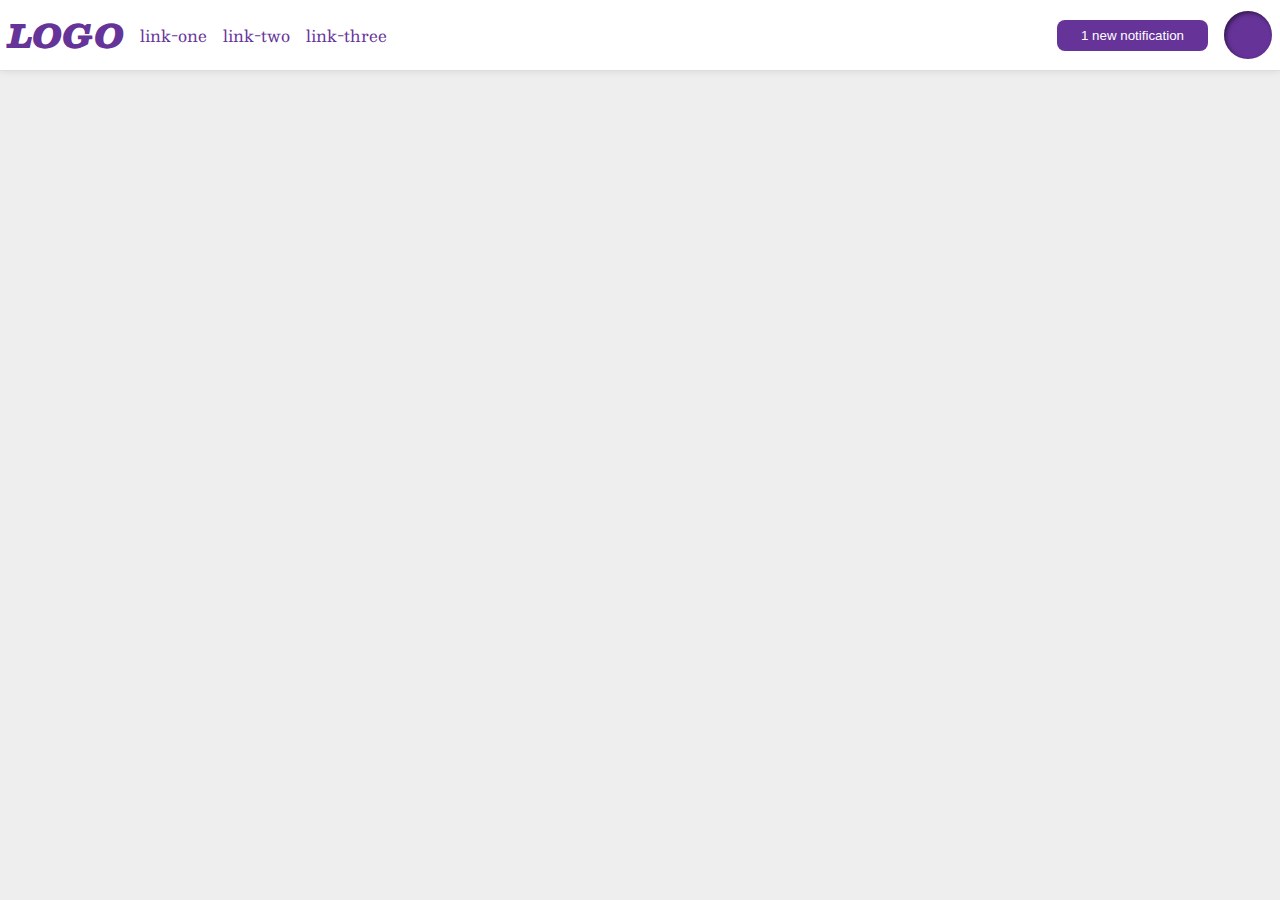
<file: foundations/flex/03-flex-header-2/index.html>
<!DOCTYPE html>
<html lang="en">
  <head>
    <meta charset="UTF-8">
    <meta http-equiv="X-UA-Compatible" content="IE=edge">
    <meta name="viewport" content="width=device-width, initial-scale=1.0">
    <title>Flex Header 2</title>
    <link rel="stylesheet" href="style.css">
  </head>
  <body>
    <div class="header">
      <div class="left-side">
        <div class="logo">
          LOGO
        </div>
        <ul class="links">
          <li><a href="https://google.com">link-one</a></li>
          <li><a href="https://google.com">link-two</a></li>
          <li><a href="https://google.com">link-three</a></li>
        </ul>
      </div>
      <div class="right-side">
        <button class="notifications">
          1 new notification
        </button>
        <div class="profile-image"></div>
      </div>
    </div>
  </body>
</html>
</file>
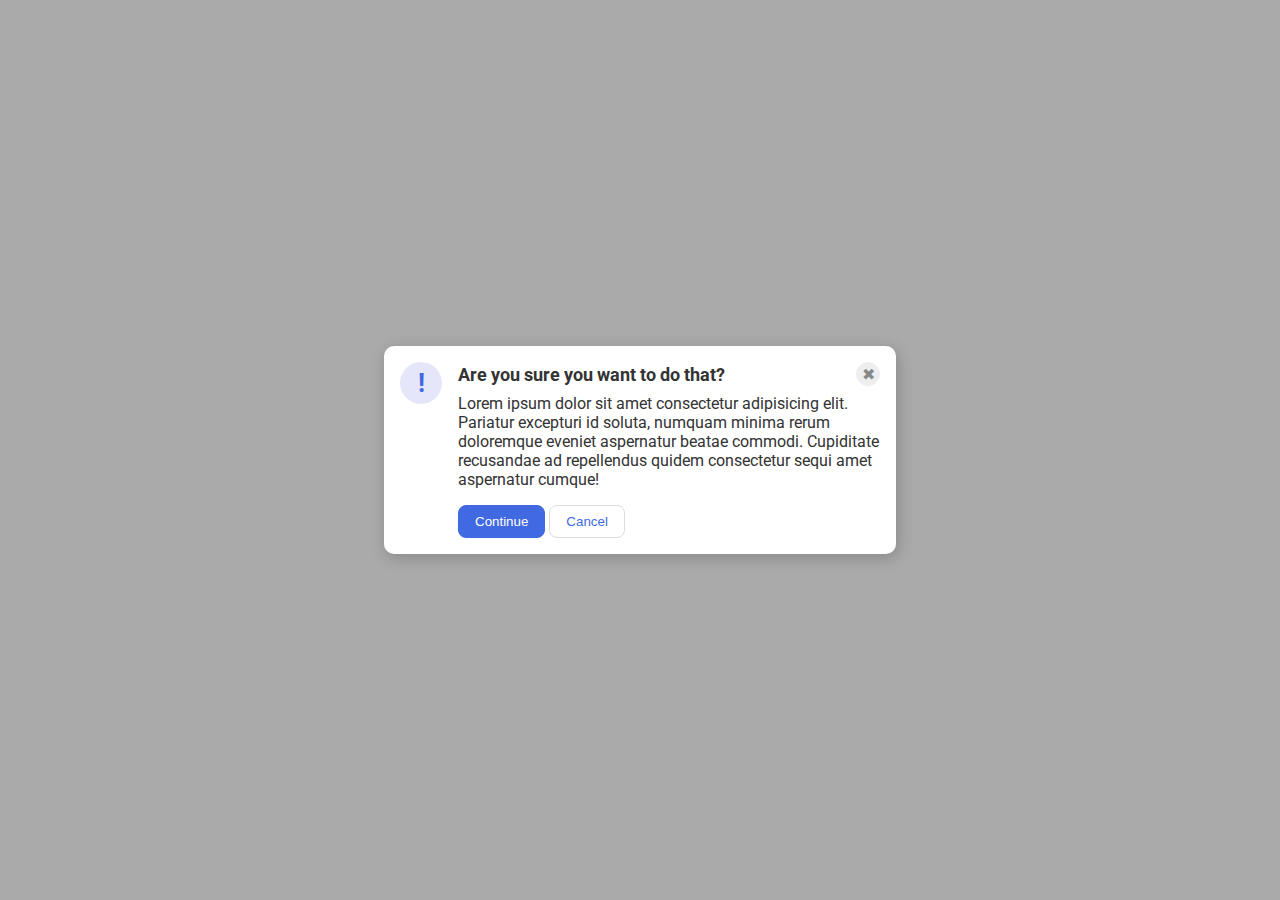
<file: foundations/flex/05-flex-modal/index.html>
<!DOCTYPE html>
<html lang="en">
  <head>
    <meta charset="UTF-8">
    <meta http-equiv="X-UA-Compatible" content="IE=edge">
    <meta name="viewport" content="width=device-width, initial-scale=1.0">
    <link rel="stylesheet" href="style.css">
    <title>Modal</title>
  </head>
  <body>
    <div class="modal">
      <div class="left">
        <div class="icon">!</div>
      </div>
      <div class="right">
        <div class="top">
          <div class="header">Are you sure you want to do that?</div>
          <button class="close-button">✖</button>
        </div>
        <div class="text">Lorem ipsum dolor sit amet consectetur adipisicing elit. Pariatur excepturi id soluta, numquam minima rerum doloremque eveniet aspernatur beatae commodi. Cupiditate recusandae ad repellendus quidem consectetur sequi amet aspernatur cumque!</div>
        <button class="continue">Continue</button>
        <button class="cancel">Cancel</button>
      </div>
    </div>
  </body>
</html>
</file>
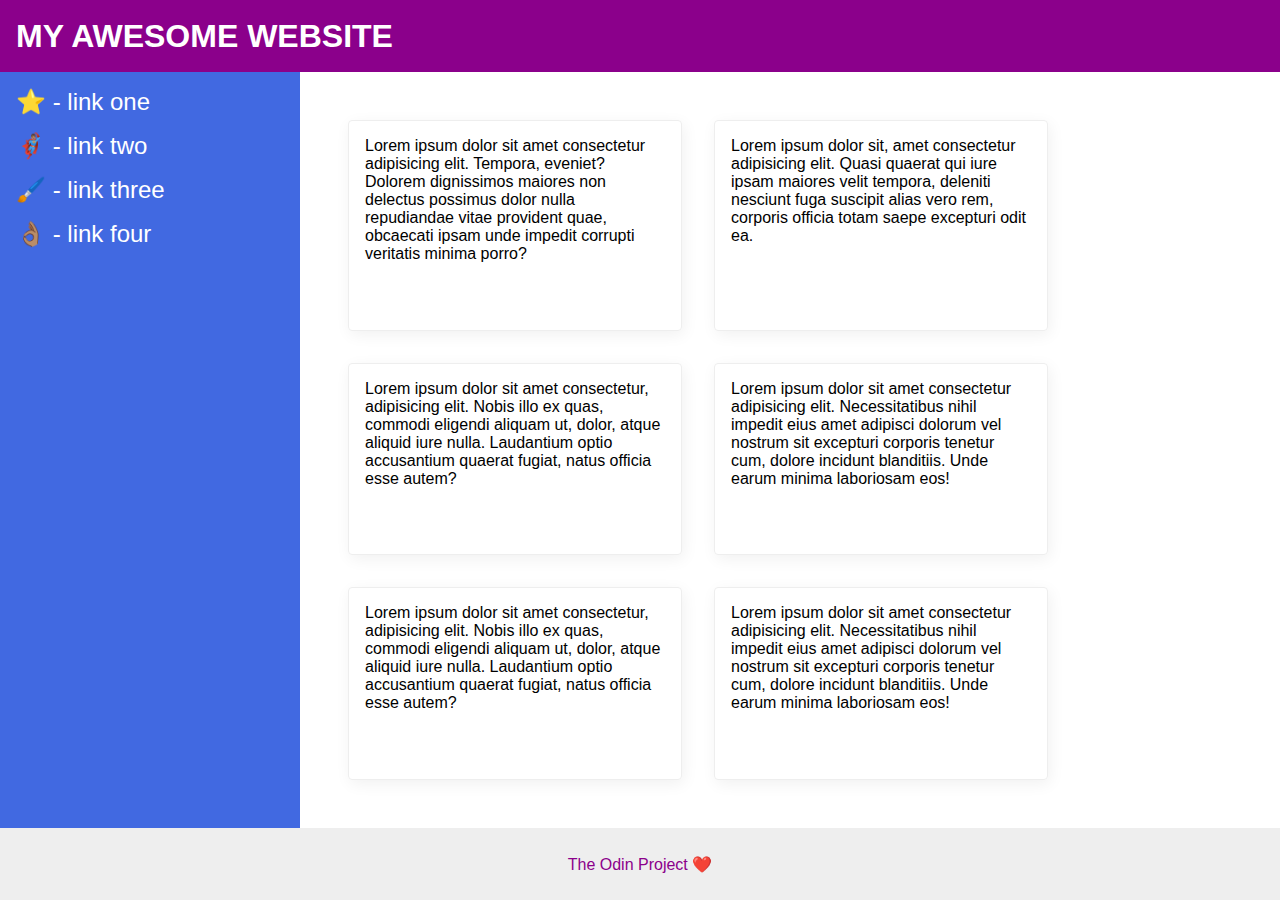
<file: foundations/flex/07-flex-layout-2/index.html>
<!DOCTYPE html>
<html lang="en">
  <head>
    <meta charset="UTF-8">
    <meta http-equiv="X-UA-Compatible" content="IE=edge">
    <meta name="viewport" content="width=device-width, initial-scale=1.0">
    <title>The Holy Grail</title>
    <link rel="stylesheet" href="style.css">
  </head>
  <body>
    <div class="header">
      MY AWESOME WEBSITE
    </div>
    
    <div class="container">
      <div class="sidebar">
        <ul>
          <li><a href="#">⭐ - link one</a></li>
          <li><a href="#">🦸🏽‍♂️ - link two</a></li>
          <li><a href="#">🖌️ - link three</a></li>
          <li><a href="#">👌🏽 - link four</a></li>
        </ul>
      </div>

      <div class="cards">
        <div class="card">Lorem ipsum dolor sit amet consectetur adipisicing elit. Tempora, eveniet? Dolorem dignissimos maiores non delectus possimus dolor nulla repudiandae vitae provident quae, obcaecati ipsam unde impedit corrupti veritatis minima porro?</div>
        <div class="card">Lorem ipsum dolor sit, amet consectetur adipisicing elit. Quasi quaerat qui iure ipsam maiores velit tempora, deleniti nesciunt fuga suscipit alias vero rem, corporis officia totam saepe excepturi odit ea.</div>
        <div class="card">Lorem ipsum dolor sit amet consectetur, adipisicing elit. Nobis illo ex quas, commodi eligendi aliquam ut, dolor, atque aliquid iure nulla. Laudantium optio accusantium quaerat fugiat, natus officia esse autem?</div>
        <div class="card">Lorem ipsum dolor sit amet consectetur adipisicing elit. Necessitatibus nihil impedit eius amet adipisci dolorum vel nostrum sit excepturi corporis tenetur cum, dolore incidunt blanditiis. Unde earum minima laboriosam eos!</div>
        <div class="card">Lorem ipsum dolor sit amet consectetur, adipisicing elit. Nobis illo ex quas, commodi eligendi aliquam ut, dolor, atque aliquid iure nulla. Laudantium optio accusantium quaerat fugiat, natus officia esse autem?</div>
        <div class="card">Lorem ipsum dolor sit amet consectetur adipisicing elit. Necessitatibus nihil impedit eius amet adipisci dolorum vel nostrum sit excepturi corporis tenetur cum, dolore incidunt blanditiis. Unde earum minima laboriosam eos!</div>  
      </div>
    </div>

    <div class="footer">
      The Odin Project ❤️
    </div>
  </body>
</html>
</file>
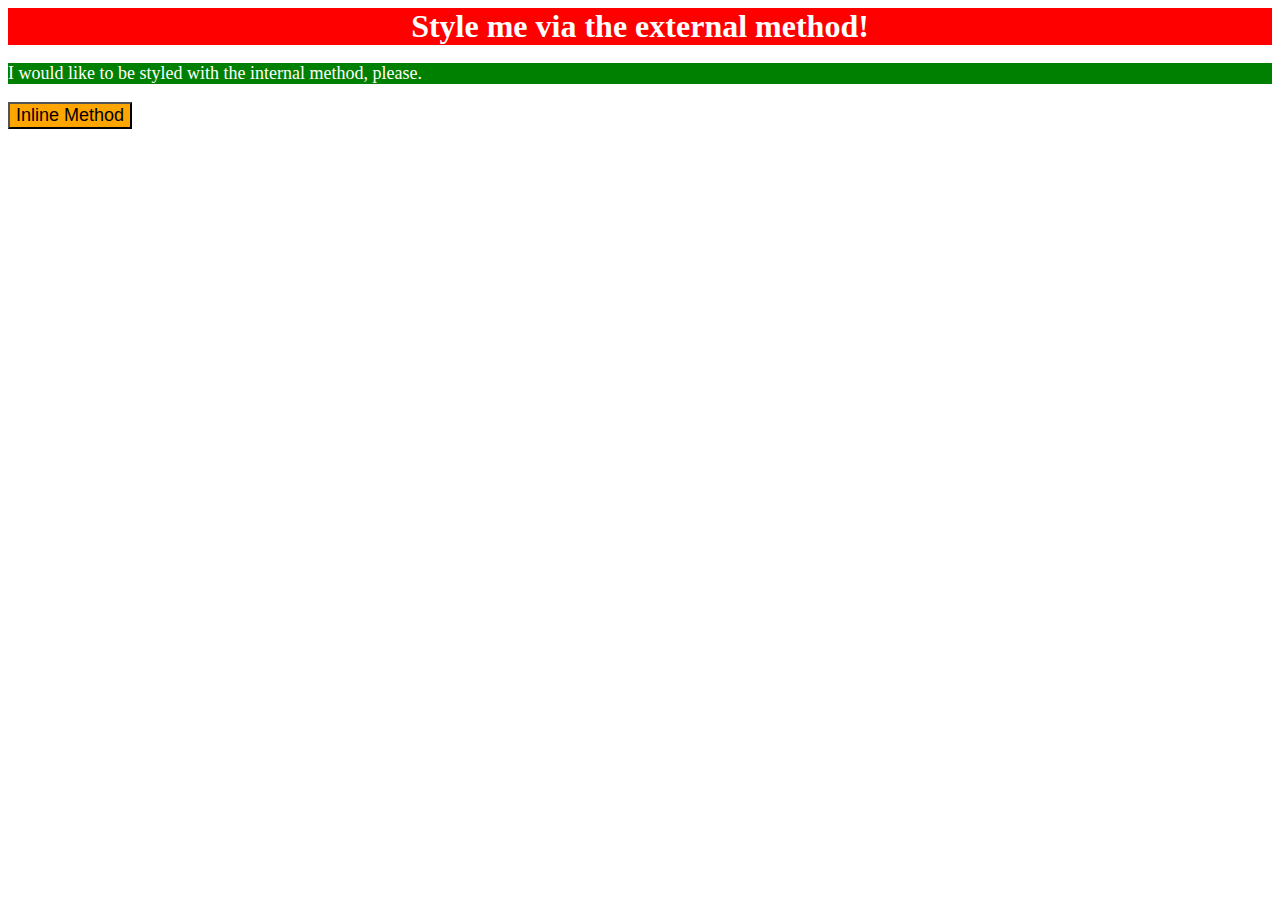
<file: foundations/intro-to-css/01-css-methods/index.html>
<!DOCTYPE html>
<html lang="en">
  <head>
    <meta charset="UTF-8">
    <meta http-equiv="X-UA-Compatible" content="IE=edge">
    <meta name="viewport" content="width=device-width, initial-scale=1.0">
    <link rel="stylesheet" href="styles.css">
    <title>Methods for Adding CSS</title>
    <style>
      p {
        background-color: green;
        color: white;
        font-size: 18px;
      }
    </style>
  </head>
  <body>
    <div>Style me via the external method!</div>
    <p>I would like to be styled with the internal method, please.</p>
    <button style="background-color: orange; font-size: 18px;">Inline Method</button>
  </body>
</html>
</file>
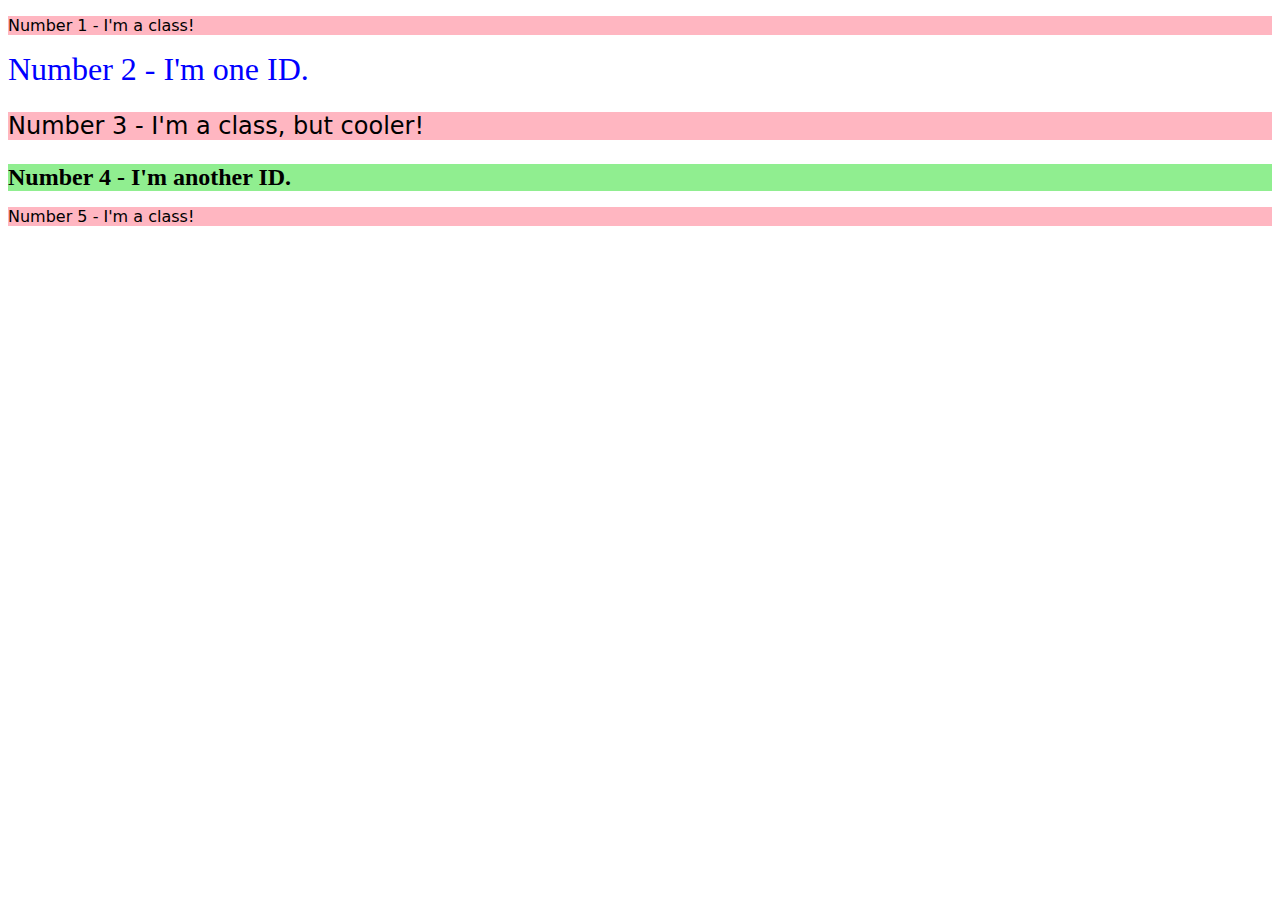
<file: foundations/intro-to-css/02-class-id-selectors/index.html>
<!DOCTYPE html>
<html lang="en">
  <head>
    <meta charset="UTF-8">
    <meta http-equiv="X-UA-Compatible" content="IE=edge">
    <meta name="viewport" content="width=device-width, initial-scale=1.0">
    <title>Class and ID Selectors</title>
    <link rel="stylesheet" href="style.css">
  </head>
  <body>
    <p class="cool">Number 1 - I'm a class!</p>
    <div id="id-one">Number 2 - I'm one ID.</div>
    <p class="cool cooler">Number 3 - I'm a class, but cooler!</p>
    <div id="id-two">Number 4 - I'm another ID.</div>
    <p class="cool">Number 5 - I'm a class!</p>
  </body>
</html>
</file>
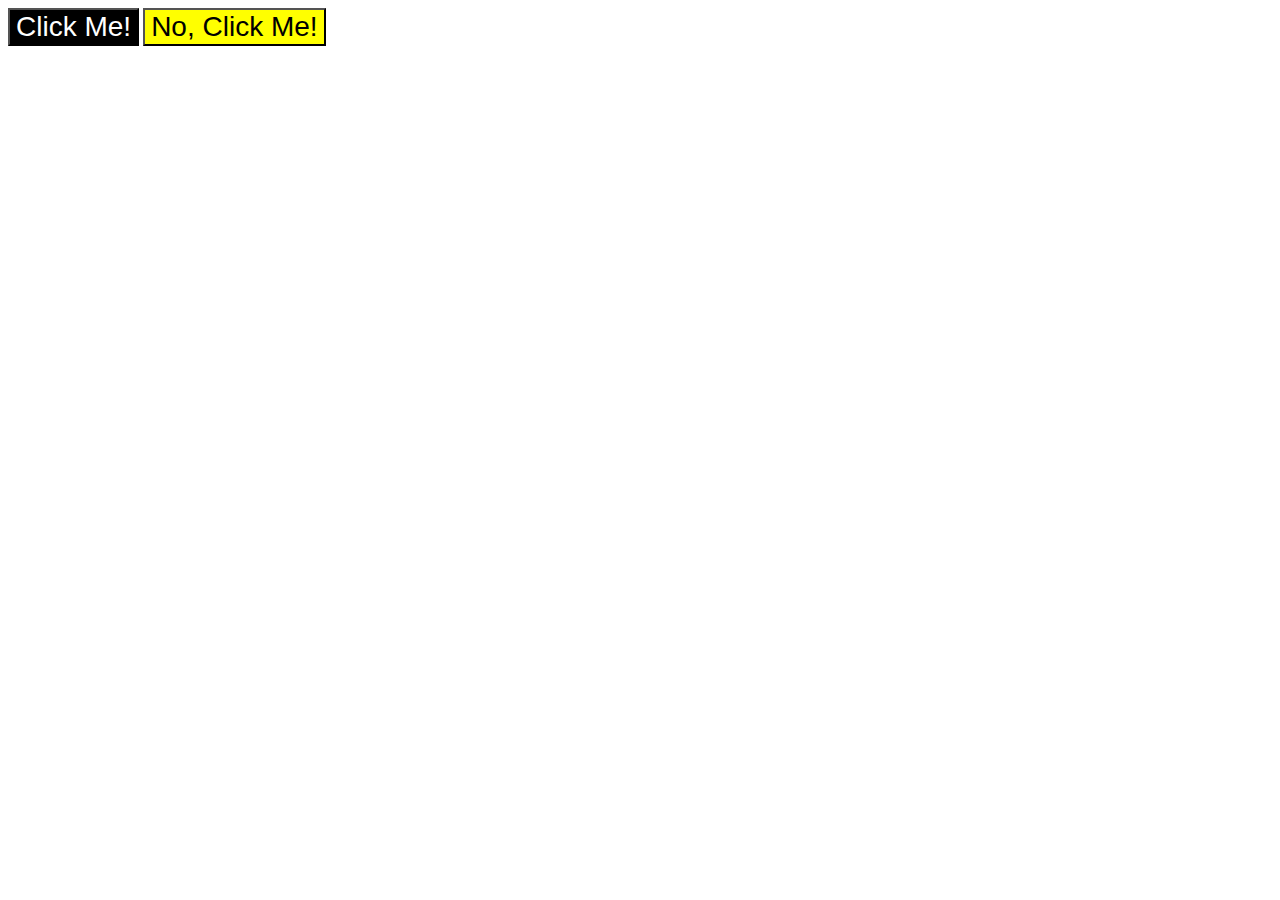
<file: foundations/intro-to-css/03-grouping-selectors/index.html>
<!DOCTYPE html>
<html lang="en">
  <head>
    <meta charset="UTF-8">
    <meta http-equiv="X-UA-Compatible" content="IE=edge">
    <meta name="viewport" content="width=device-width, initial-scale=1.0">
    <title>Grouping Selectors</title>
    <link rel="stylesheet" href="style.css">
  </head>
  <body>
    <button class="first">Click Me!</button>
    <button class="second">No, Click Me!</button>
  </body>
</html>
</file>
<file: foundations/flex/03-flex-header-2/style.css>
/* this is some magical font-importing.  
you'll learn about it later. */
@import url('https://fonts.googleapis.com/css2?family=Besley:ital,wght@0,400;1,900&display=swap');

body {
  margin: 0;
  background: #eee;
  font-family: Besley, serif;
}

.header {
  background: white;
  border-bottom: 1px solid #ddd;
  box-shadow: 0 0 8px rgba(0,0,0,.1);
  display: flex;
  justify-content: space-between;
  padding: 8px;
}

.profile-image {
  background: rebeccapurple;
  box-shadow: inset 2px 2px 4px rgba(0,0,0,.5);
  border-radius: 50%;
  width: 48px;
  height: 48px;
}

.logo {
  color: rebeccapurple;
  font-size: 32px;
  font-weight: 900;
  font-style: italic;
}

button {
  border: none;
  border-radius: 8px;
  background: rebeccapurple;
  color: white;
  padding: 8px 24px;
}

a {
  /* this removes the line under our links */
  text-decoration: none;
  color: rebeccapurple;
}

ul {
  list-style-type: none;
  display: flex;
  gap: 16px;
  margin: 0;
  padding: 0;
}

.left-side, .right-side {
  display: flex;
  align-items: center;
  gap: 16px;
}
</file>
<file: foundations/flex/05-flex-modal/style.css>
@import url('https://fonts.googleapis.com/css2?family=Roboto:wght@400;700&display=swap');

html, body {
  height: 100%;
}

body {
  font-family: Roboto, sans-serif;
  margin: 0;
  background: #aaa;
  color: #333;
  /* I'll give you this one for free lol */
  display: flex;
  align-items: center;
  justify-content: center;
}

.modal {
  background: white;
  width: 480px;
  border-radius: 10px;
  box-shadow: 2px 4px 16px rgba(0,0,0,.2);
  display: flex;
  padding: 16px;
  gap: 16px;
}

.top {
  display: flex;
  align-items: center;
  justify-content: space-between;
  margin-bottom: 8px;
}

.icon {
  color: royalblue;
  font-size: 26px;
  font-weight: 700;
  background: lavender;
  width: 42px;
  height: 42px;
  border-radius: 50%;
  display: flex;
  align-items: center;
  justify-content: center;
}

.header {
  font-weight: bold;
  font-size: large;
}

.close-button {
  background: #eee;
  border-radius: 50%;
  color: #888;
  font-weight: 400;
  font-size: 16px;
  height: 24px;
  width: 24px;
  display: flex;
  align-items: center;
  justify-content: center;
  border: 1px solid #eee;
  padding: 0;
}

.text {
  margin-bottom: 16px;
}

button {
  cursor: pointer;
  padding: 8px 16px;
  border-radius: 8px;
}

button.continue {
  background: royalblue;
  border: 1px solid royalblue;
  color: white;
}

button.cancel {
  background: white;
  border: 1px solid #ddd;
  color: royalblue;
}
</file>
<file: foundations/flex/07-flex-layout-2/style.css>
body {
  font-family: -apple-system, BlinkMacSystemFont, 'Segoe UI', Roboto, Oxygen, Ubuntu, Cantarell, 'Open Sans', 'Helvetica Neue', sans-serif;
  margin: 0;
  min-height: 100vh;
  display: flex;
  flex-direction: column;
}

.header {
  height: 72px;
  background: darkmagenta;
  color: white;
  font-size: 32px;
  font-weight: 900;
  display: flex;
  align-items: center;
  padding: 0 16px;
}

.container {
  display: flex;
  flex: 1;
}

.footer {
  height: 72px;
  background: #eee;
  color: darkmagenta;
  display: flex;
  align-items: center;
  justify-content: center;
}

.sidebar {
  background: royalblue;
  box-sizing: border-box;
  width: 300px;
  flex-shrink: 0;
  padding: 16px;
}

.cards {
  display: flex;
  flex-wrap: wrap;
  padding: 48px;
  gap: 32px;
}

.card {
  border: 1px solid #eee;
  box-shadow: 2px 4px 16px rgba(0,0,0,.06);
  border-radius: 4px;
  padding: 16px;
  width: 300px;
}

ul {
  list-style-type: none;
  margin: 0;
  padding: 0;
}

a {
  text-decoration: none;
  font-size: 24px;
  color: white;
}

li {
  margin-bottom: 16px;
}
</file>
<file: foundations/intro-to-css/01-css-methods/styles.css>
/* External Method */

div {
    color: white;
    background-color: red;
    font-size: 32px;
    text-align: center;
    font-weight: bold;
}
</file>
<file: foundations/intro-to-css/02-class-id-selectors/style.css>
.cool {
    background-color: lightpink;
    font-family: Verdana, "DejaVu Sans", sans-serif;
}

#id-one {
    color: blue;
    font-size: 32px;
}

.cool.cooler {
    font-size: 24px;
}

#id-two {
    background-color: lightgreen;
    font-size: 24px;
    font-weight: bold;
}
</file>
<file: foundations/intro-to-css/03-grouping-selectors/style.css>
.first, .second {
    font-size: 28px;
    font-family: Helvetica, "Times New Roman", sans-serif;
}

.first {
    background-color: black;
    color: white;
}

.second {
    background-color: yellow;
}
</file>
